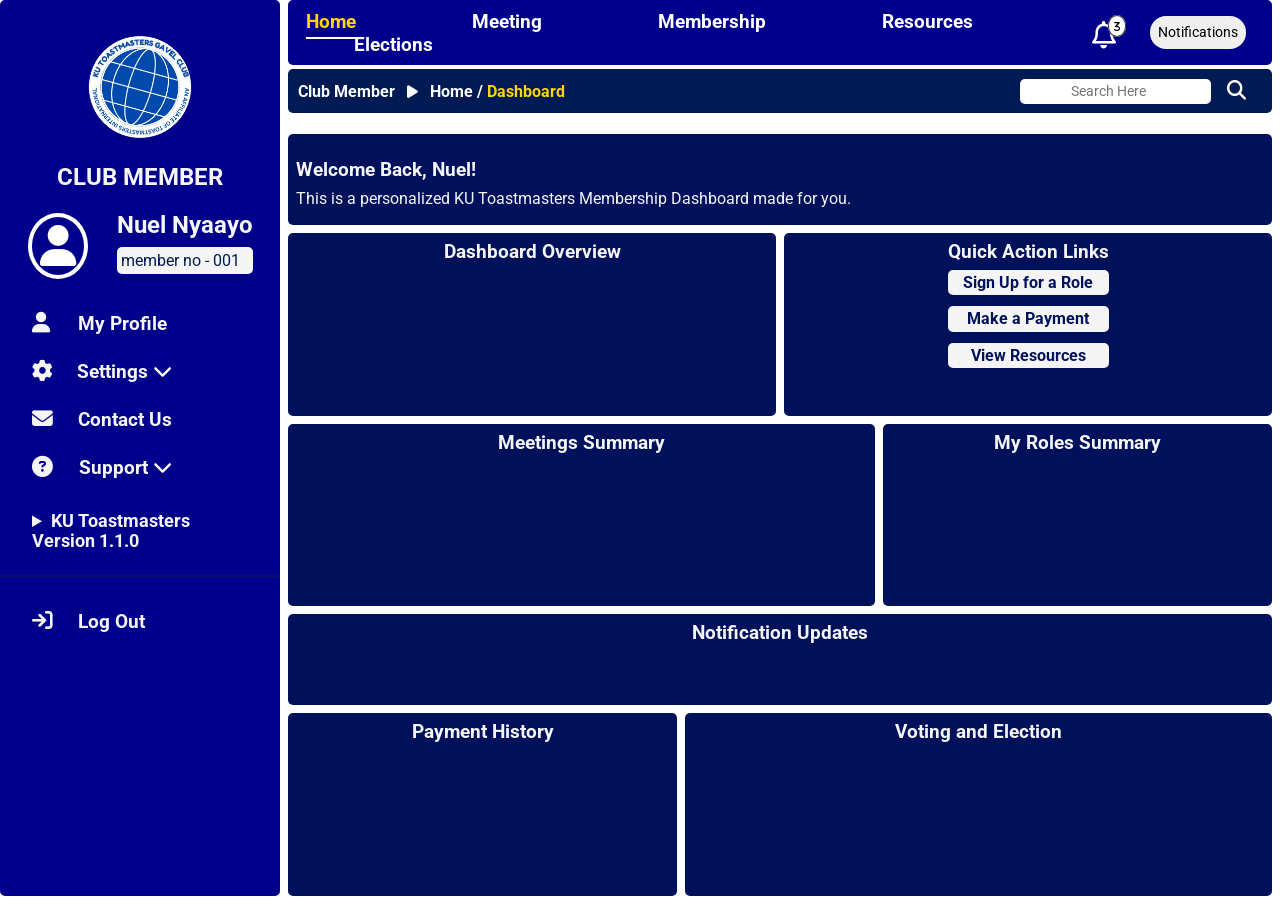
<file: index.html>
<!DOCTYPE html>
<html lang="en">
    <head>
        <meta charset="UTF-8">
        <meta http-equiv="X-UA-Compatible" content="IE=edge">
        <meta name="viewport" content="width=device-width, initial-scale=1.0">
        <title> KU TM Dashboard</title>
        <meta name="author" content="Nuel Nyaayo">
        <meta name="description" content="A Dashboard Page for KU Toastmasters Membership Website">
        <link rel="stylesheet" href="https://cdnjs.cloudflare.com/ajax/libs/font-awesome/6.5.0/css/all.min.css">
        <link rel="stylesheet" href="css/styles.css">
        <link rel="icon" href="favicon.ico" type="image/x-icon">
    </head>
    <body class="grid">
        <header class="header">
            <nav class="rounded-corners">
                <ul>
                    <li><a href="#" class="active">Home</a></li>
                    <li><a href="#">Meeting</a></li>
                    <li><a href="#">Membership</a></li>
                    <li><a href="#">Resources</a></li>
                    <li><a href="#">Elections</a></li>
                </ul>
                <div class="notification-area">
                    <span><i class="fa-regular fa-bell"><span class="notification-count">3</span></i></span>
                    <button class="no-border">Notifications</button>
                </div>
                
            </nav>
            <div class="breadcrumb rounded-corners">
                <p><span class="breadcrumb-spacer"></span> Club Member &nbsp; <span><i class="fa-solid fa-play"></i></span> &nbsp; Home &sol; <a href="#">Dashboard</a></p>
                <div class="search-area">
                    <input class="rounded-corners no-border" type="search" name="search" id="search" placeholder="Search Here">
                    <button class="no-border"><span><i class="fa-solid fa-magnifying-glass"></i></span></button>
                </div>
            </div>
        </header>
        <aside class="sidebar rounded-corners">
            <header class="aside-header">
                <figure class="tm-logo">
                    <img src="img/ku_tm_logo.png" alt="KU TM Logo" title="Toastmasters Logo" width="500" height="500">
                    <figcaption class="offscreen">KU TM Logo</figcaption>
                </figure>
                <h1 class="nowrap">Club Member</h1>
                <section class="user-profile">
                    <div class="profile-pic">
                        <span><i class="fa-solid fa-user"></i></span>
                    </div>
                    <div class="profile-info">
                        <h2 class="nowrap">Nuel Nyaayo</h2>
                        <p class="member-no rounded-corners">member no &#8209; 001</p>
                    </div>
                </section>
            </header>

            <ul class="side-list">
                <li><a href="#" class="rounded-corners">My Profile</a></li>
                <li>
                    <a href="#" class="rounded-corners">Settings&nbsp;<i class="fa-solid fa-chevron-down"></i>
                        <!-- <ul>
                            <li>Account Settings</li>
                            <li>General Settings</li>
                        </ul> -->
                    </a>
                </li>
                <li><a href="#" class="rounded-corners">Contact Us</a></li>
                <li>
                    <a href="#" class="rounded-corners">Support&nbsp;<i class="fa-solid fa-chevron-down"></i>
                        <!-- <ul>
                            <li>Learn More</li>
                            <li>Help</li>
                        </ul> -->
                    </a>
                </li>
            </ul>

            <details>
                <summary><strong>KU Toastmasters Version 1.1.0</strong></summary>
                <p>Inc, Toastmasters International, <br>&copy; Copyright 2025</p>
            </details>

            <footer>
                <ul>
                    <li><a href="login.html" class="rounded-corners">Log Out</a></li>
                </ul>
            </footer>

        </aside>
        <main class="dashboard">
            <section class="cards rounded-corners">
                <h3 class="nowrap">Welcome Back, Nuel!</h3>
                <p>This is a personalized KU Toastmasters Membership Dashboard made for you.</p>
            </section>
            <section class="cards rounded-corners">
                <h3 class="nowrap">Dashboard Overview</h3>
            </section>
            <section class="cards rounded-corners">
                <h3 class="nowrap">Quick Action Links</h3>
                <div class="nested-btns">
                    <button class="action-btn no-border rounded-corners">Sign Up for a Role</button>
                    <button class="action-btn no-border rounded-corners">Make a Payment</button>
                    <button class="action-btn no-border rounded-corners">View Resources</button>
                </div>
            </section>
            <section class="cards rounded-corners">
                <h3 class="nowrap">Meetings Summary</h3>
            </section>
            <section class="cards rounded-corners">
                <h3 class="nowrap">My Roles Summary</h3>
            </section>
            <section class="cards rounded-corners">
                <h3 class="nowrap">Notification Updates</h3>
            </section>
            <section class="cards rounded-corners">
                <h3 class="nowrap">Payment History</h3>
            </section>
            <section class="cards rounded-corners">
                <h3 class="nowrap">Voting and Election</h3>
            </section>
        </main>
    </body>
</html>
</file>
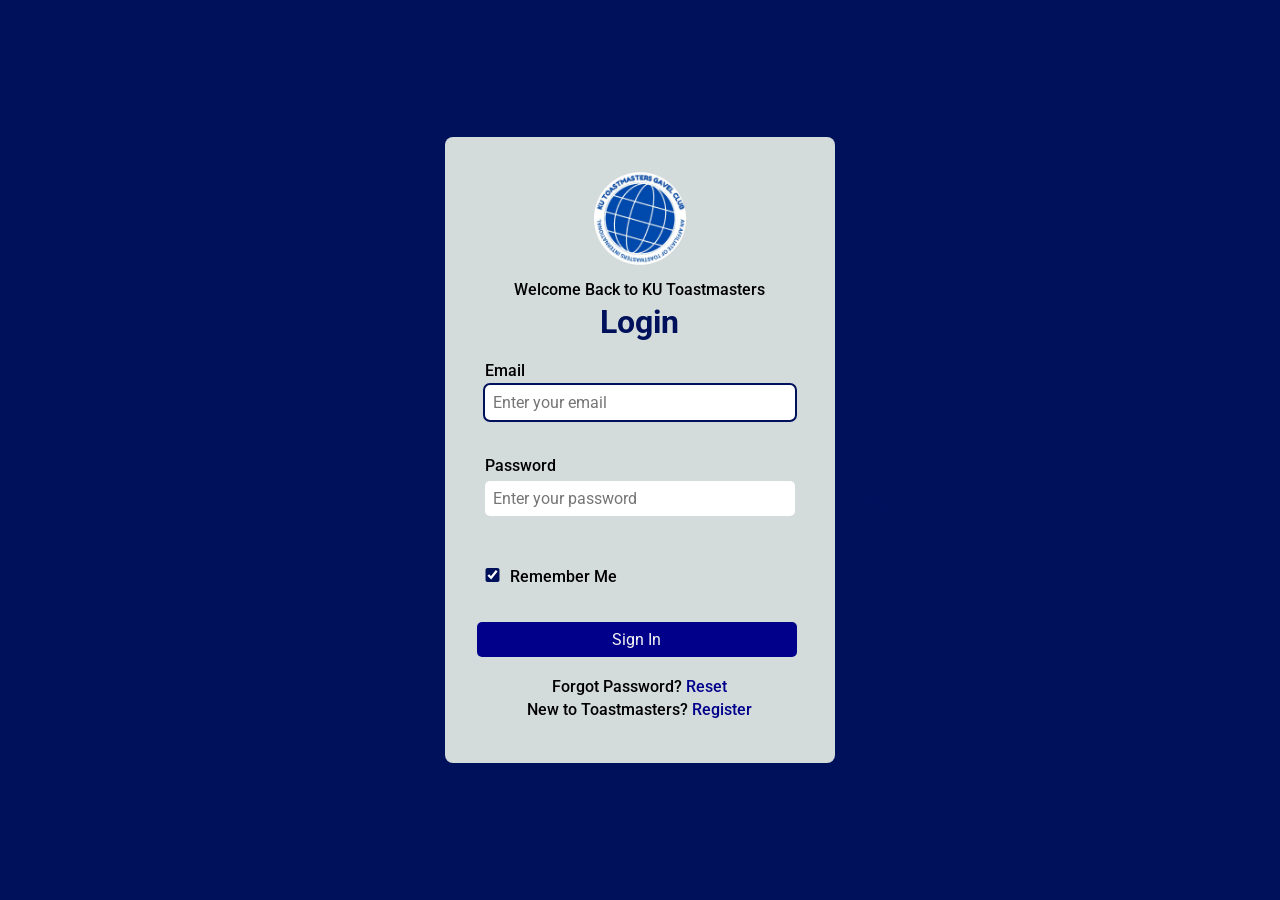
<file: login.html>
<!DOCTYPE html>
<html lang="en">
    <head>
        <meta charset="UTF-8">
        <meta http-equiv="X-UA-Compatible" content="IE=edge">
        <meta name="viewport" content="width=device-width, initial-scale=1.0">
        <title> KU TM Login Page</title>
        <meta name="author" content="Nuel Nyaayo">
        <meta name="description" content="A Login Page for KU Toastmasters Membership Website">
        <link rel="stylesheet" href="https://cdnjs.cloudflare.com/ajax/libs/font-awesome/6.5.0/css/all.min.css">
        <link rel="stylesheet" href="css/styles.css">
        <link rel="icon" href="favicon.ico" type="image/x-icon">
    </head>
    <body class="back-color center">
        <main class="form-container login-container">
            <form action="index.html" method="get">
                <figure class="logo-figure">
                    <img src="img/ku_tm_logo.png" alt="KU TM Logo" title="Toastmasters Logo" width="500" height="500" loading="lazy">
                    <figcaption class="offscreen"> KU TM Logo</figcaption> 
                </figure>
                <p class="title nowrap">Welcome Back to KU Toastmasters</p>
                <h1 class="nowrap">Login</h1>
                <fieldset class="no-border">
                    <legend class="offscreen">Login Information</legend>
                    
                    <div class="form-group">
                        <label for="email">Email</label> <br>
                        <input class="no-border rounded-corners" type="email" name="email" id="email" placeholder="Enter your email" pattern="^\d{4,}\.\d{4}@students\.ku\.ac\.ke$" title="Please enter a valid KU corporate email" autocomplete="on" autofocus required>
                    </div>
                    <div class="form-group">
                        <div class="password-container">
                            <label for="password">Password</label> <br>
                            <input class="no-border rounded-corners" type="password" name="password" id="password" placeholder="Enter your password" pattern="^.{8,}$" title="Please enter a minimum of 8 characters" required>
                            <i class="fa-solid fa-eye-slash login-positioning"></i>
                        </div>
                    </div>
                    <div class="checkbox-area">
                        <input class="no-border" type="checkbox" name="rememberMe" id="rememberMe" value="rememberMe" checked>
                        <label class="check-label" for="rememberMe">Remember Me</label>
                    </div>
                
                </fieldset>

                <button class="submit-btn no-border rounded-corners" type="submit">Sign In</button>

                <p class="title">Forgot Password? <a href="#" title="reset your password">Reset</a></p>
                <p class="title">New to Toastmasters? <a href="register.html" title="create an account">Register</a></p>

            </form>
        </main>
    </body>
</html>
</file>
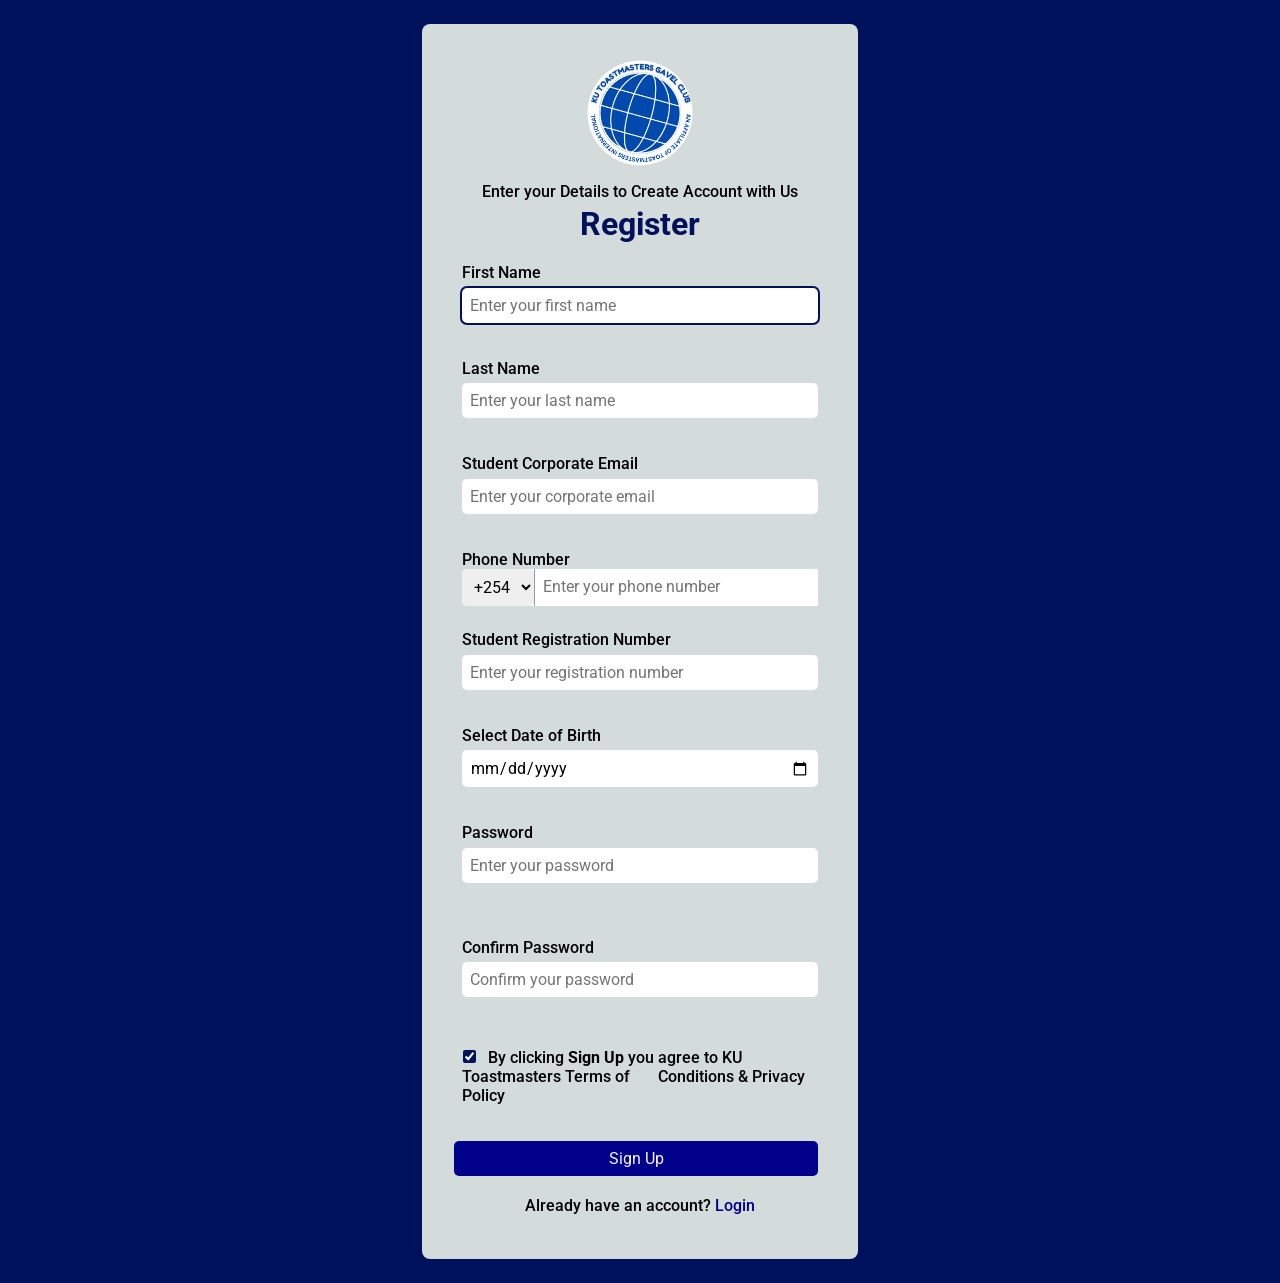
<file: register.html>
<!DOCTYPE html>
<html lang="en">
    <head>
        <meta charset="UTF-8">
        <meta http-equiv="X-UA-Compatible" content="IE=edge">
        <meta name="viewport" content="width=device-width, initial-scale=1.0">
        <title> KU TM Register Page</title>
        <meta name="author" content="Nuel Nyaayo">
        <meta name="description" content="A Register Page for KU Toastmasters Membership Website">
        <link rel="stylesheet" href="https://cdnjs.cloudflare.com/ajax/libs/font-awesome/6.5.0/css/all.min.css">
        <link rel="stylesheet" href="css/styles.css">
        <link rel="icon" href="favicon.ico" type="image/x-icon">
    </head>
    <body class="back-color">
        <main class="form-container register-container">
            <form action="https://httpbin.org/post" method="post">
                <figure class="logo-figure">
                    <img src="img/ku_tm_logo.png" alt="KU TM Logo" title="Toastmasters Logo" width="500" height="500" loading="lazy">
                    <figcaption class="offscreen"> KU TM Logo</figcaption> 
                </figure>
                <p class="title nowrap">Enter your Details to Create Account with Us</p>
                <h1 class="nowrap">Register</h1>
                <fieldset class="no-border">
                    <legend class="offscreen">Member Information</legend>
                    <div class="form-group">
                        <label for="firstName">First Name</label> <br>
                        <input class="no-border rounded-corners" type="text" name="firstName" id="firstName" placeholder="Enter your first name" pattern="^[a-zA-Z]{3,}$" title="Please enter in more than 3 letters" autofocus autocomplete="on" required>
                    </div>
                    <div class="form-group">
                        <label for="lastName">Last Name</label> <br>
                        <input class="no-border rounded-corners" type="text" name="lastName" id="lastName" placeholder="Enter your last name" pattern="^[a-zA-Z]{3,}$" title="Please enter in more than 3 letters" autocomplete="on" required>
                    </div>
                    <div class="form-group">
                        <label for="corporateEmail">Student Corporate Email</label> <br>
                        <input class="no-border rounded-corners" type="email" name="corporateEmail" id="corporateEmail" placeholder="Enter your corporate email" pattern="^\d{4,}\.\d{4}@students\.ku\.ac\.ke$" title="Please enter a valid KU corporate email" autocomplete="on" required>
                    </div>
                    <!-- <div class="form-group">
                        <label for="phone">Phone Number</label> <br>
                        <input class="no-border rounded-corners" type="tel" name="phone" id="phone" placeholder="Enter your phone number" pattern="^(\+254|0)7\d{8}$" autocomplete="on" required>
                    </div> -->
                    <div class="form-group">
                        <label for="phone">Phone Number</label> <br>
                        <div class="phone-container no-border rounded-corners">
                            <select class="country-codes rounded-corners no-border" name="country-code" id="country-code">
                                <option value="kenya" selected>+254</option>
                                <option value="tanzania">+255</option>
                                <option value="uganda">+256</option>
                            </select> 
                            <input class="phone-input rounded-corners no-border" type="tel" name="phone" id="phone" placeholder="Enter your phone number" pattern="^\d{9}$" title="Please enter your phone number without the country code portion" autocomplete="on" required>
                        </div>
                    </div>
                    <div class="form-group">
                        <label for="registrationNumber">Student Registration Number</label> <br>
                        <input class="no-border rounded-corners" type="text" name="registrationNumber" id="registrationNumber" placeholder="Enter your registration number" pattern="^[A-Z]{1}[0-9]{2,3}S?/[0-9]{4,5}/[0-9]{4}$" autocomplete="on" required>
                    </div>
                    <div class="form-group">
                        <label for="dob">Select Date of Birth</label> <br>
                        <input class="no-border rounded-corners" type="date" name="dob" id="dob" autocomplete="on" required>
                    </div>
                    <div class="form-group">
                        <div class="password-container">
                            <label for="userPassword">Password</label> <br>
                            <input class="no-border rounded-corners" type="password" name="userPassword" id="userPassword" placeholder="Enter your password" pattern="^.{8,}$" title="Please enter a minimum of 8 characters" autocomplete="on" required>
                            <i class="fa-solid fa-eye-slash register-positioning"></i>
                        </div>
                    </div>
                    <div class="form-group">
                        <div class="password-container">
                            <label for="confirmPassword">Confirm Password</label> <br>
                            <input class="no-border rounded-corners" type="password" name="confirmPassword" id="confirmPassword" placeholder="Confirm your password" pattern="^.{8,}$" title="Please enter a minimum of 8 characters" autocomplete="on" required>
                            <i class="fa-solid fa-eye-slash register-positioning"></i>
                        </div>
                    </div>
                    <div class="checkbox-area">
                        <input class="no-border" type="checkbox" name="agreeToTerms" id="agreeToTerms" value="agreeToTerms" checked>
                        <label class="check-label" for="agreeToTerms">By clicking <strong>Sign Up</strong> you agree to KU Toastmasters Terms of <span class="spacer"></span>Conditions & Privacy Policy</label>
                    </div>
                
                </fieldset>

                <button class="submit-btn no-border rounded-corners" type="submit">Sign Up</button>

                <p class="title">Already have an account? <a href="login.html" title="login into your account">Login</a></p>

            </form>
        </main>
    </body>
</html>
</file>
<file: css/styles.css>
@import url('https://fonts.googleapis.com/css2?family=Roboto:ital,wght@0,100..900;1,100..900&display=swap');

/* Begin Reset */
* {
    margin: 0;
    padding: 0;
    box-sizing: border-box;
}

img {display: block}

/* End Reset */

/* Utililty Classes */

.nowrap {
    white-space: nowrap;
}

.offscreen {
    position: absolute;
    left: -10000px;
}

.rounded-corners {
    border-radius: 5px;
}

.no-border {
    border: none;
}
/* End Utility Class */

/* General Styles */

body {
    font-family: "Roboto", sans-serif;
    /* font-optical-sizing: auto; */
    font-weight: 400;
    font-style: normal;
    font-variation-settings:
        "wdth" 100;
}

li {
    list-style-type: none;
}

i {
    color: white;
    font-size: 1.5rem
}

img {
    width: 100%;
    height: auto;
}

h1, h2 {
    color: whitesmoke;
}

input, label, button, select {
    font: inherit;
}

input[type="date"] {
    cursor: pointer;
}

label {font-weight: 500}


/* ////////////////////////////////////////// */

/* Dashboard Page Styles */
.grid {
    overflow: hidden;
    display: grid;
    grid-template-columns: repeat(9, 1fr);
    grid-auto-rows: 14vh auto;
    grid-template-areas: 
        "sb sb hd hd hd hd hd hd hd"
        "sb sb mn mn mn mn mn mn mn";
    max-height: 99.5vh;
}

/* Header Area */

.header {
    grid-area: hd;
}

.header nav {
    display: flex;
    justify-content: space-between;
    align-items: center;
    gap: 3rem;
    background-color: darkblue;
    padding: 0.6rem;
    margin: 0 0.5rem 0 0.25rem;
}

.notification-area {
    display: flex;
    align-items: flex-end;
    gap: 1rem;
    margin-right: 1rem;
}

.notification-area i {
    font-size: 1.7rem;
}

.notification-count {
    position:relative;
    top: -15px;
    left: -8px;
    background-color: white;
    color: black;
    border-radius: 50%;
    font-size: 0.6rem;
    padding: 0.3rem;
    z-index: 1;
    font-weight: bold;
    border: 1px solid #333;
}

.notification-area button {
    padding: 0.5rem;
    border-radius: 1rem;
    font-size: 0.9rem;
    color: #000;
    transition: background-color 0.3s ease;
}

.notification-area button:hover, .notification-area button:focus {
    background-color: gold;
}

.header li {
    display: inline-block;
    margin-inline: 3.5rem;
}

.header li:first-child {
    margin-left: 0.5rem;
}

.header li a {
    text-decoration: none;
    color: #fff;
    font-weight: bold;
    font-size: 1.2rem;
    
}

.header li a:hover, .header li a:focus, .header li a.active {
    color: gold;
    padding-bottom: 0.25rem;
    border-bottom: 2px solid #fff;
}

.breadcrumb {
    display: flex;
    justify-content: space-between;
    align-items: center;
    margin: 0.25rem 0.5rem 0 0.25rem;
    padding: 0.6rem;
    background-color: #001a53;
}

.breadcrumb-spacer {
    width: 0.5rem;
}

.breadcrumb p {
    color: white;
    font-weight: bold;
}

.breadcrumb p i {
    font-size: 0.9rem;
}

.search-area {
    display: flex;
    justify-content: space-around;
    align-items: center;
    gap: 1rem;
    margin-right: 1rem;
}

.breadcrumb a {
    color: gold;
    text-decoration: none;
}

.breadcrumb a:hover {
    text-decoration: underline;
    font-weight: 500;
}

.search-area input {
    text-align: center;
    padding: 0.25rem;
    font-size: 0.9rem;
    font-weight: 400;
}

.search-area button {
    background-color: transparent;
}

.search-area button i {
    font-size: 1.2rem;
}

.search-area i:hover {
    color: gold;
}

/* Sidebar Area */

.sidebar {
    grid-area: sb;
    background-color: darkblue;
    margin: 0 0.25rem 0 0;
    height: 99.5vh;
}

.aside-header {
    display: flex;
    flex-flow: column wrap;
    align-items: center;
    margin-top: 1.5rem;
    
}

.tm-logo {
    width: 45%; 
}

.aside-header h1 {
    margin: 0.8rem 0.5rem 0.5rem;
    text-transform: uppercase; 
}

.user-profile {
    display: flex;
    justify-content: center;
    gap: 1.8rem;
    margin: 0.5rem;
}

.profile-pic {
    display: flex;
    justify-content: center;
    align-items: center;
    padding-top: 0.4rem
}

.profile-pic span {
    border-radius: 50%;
    border: 4px solid #fff;
    padding: 0.5rem;
    transition: scale 0.3s ease;
}

.profile-pic span:hover {
    scale: 1.2
}

.profile-pic i {
    font-size: 2.6rem;
}

.profile-info {
    display: flex;
    flex-flow: column nowrap;
    justify-content: center;
    gap: 0.5rem;

}

.profile-info p {
    background: whitesmoke;
    color: #001a53;
    padding: 0.25rem;
}

.side-list {
    display: flex;
    flex-flow: column nowrap;
    gap: 1.5rem;
    margin: 1.5rem 0 2rem 2rem;
}

.side-list li:first-child::before {
    content: "\f007";
    font-family: "Font Awesome 6 Free"; 
    font-weight: 900;
    color: whitesmoke;
    margin-right: 1.5rem;
    font-size: 1.3rem;
}

.side-list li:nth-child(2)::before {
    content: "\f013";
    font-family: "Font Awesome 6 Free"; 
    font-weight: 900;
    color: whitesmoke; 
    margin-right: 1rem;
    font-size: 1.3rem;
}

.side-list li:nth-child(3)::before {
    content: "\f0e0";
    font-family: "Font Awesome 6 Free"; 
    font-weight: 900; 
    color: whitesmoke;
    margin-right: 1.3rem;
    font-size: 1.3rem;
}

.side-list li:last-child::before {
    content: "\f059";
    font-family: "Font Awesome 6 Free"; 
    font-weight: 900;
    color: whitesmoke; 
    margin-right: 1.1rem;
    font-size: 1.3rem;
}

.side-list i {
    font-size: 1.2rem;
    transition: color 0.3s ease;
}

.side-list a:hover i {
    color: #000;
}

.sidebar li a {
    color: whitesmoke;
    text-decoration: none;
    font-weight: bold;
    font-size: 1.2rem;
    padding: 0.25rem;
    transition: color 0.3s ease, background-color 0.3s ease;
}

.sidebar li a:hover {
    color: #000;
    background-color: gold;
}

.sidebar details {
    color: whitesmoke;
    margin: 1.5rem 1.5rem 1.5rem 2rem;
    font-size: 1.1rem;

}

details p {
    margin-left: 1.2rem;
    margin-top: 0.25rem;
}

.sidebar footer {
    padding: 2rem 0 1.5rem 2rem;
    border-top: 2px solid #001a53bd;
}

.sidebar footer a {
    color: whitesmoke;
}

.sidebar footer li:first-child::before {
    content: "\f090";
    font-family: "Font Awesome 6 Free"; 
    font-weight: 900; 
    margin-right: 1.3rem;
    color: whitesmoke;
    font-size: 1.3rem;
}

/* Main Content Area */

.dashboard {
    grid-area: mn;
    display: grid;
    grid-template-columns: repeat(10, 1fr);
    margin: 0.5rem 0.5rem 0 0.25rem;
    gap: 0.5rem;
    grid-template-rows: 1.5fr 3fr 3fr 1.5fr 3fr; 
}

.cards {
    color: whitesmoke;
    background-color: #00115c;
    display: grid;
    place-content: start center;
    padding-top: 0.5rem;
}

.cards:first-child {
    grid-column: 1 / 11;
    grid-row: 1 / 2;
    display: grid;
    place-content: center start;
    padding-left: 0.5rem;
    line-height: 1.6;
}

.cards:nth-child(2) {
    grid-area: 2 / 1 / 3 / 6;
}

.cards:nth-child(3) {
    grid-area: 2 / 6 / 3 / 11;
}

.cards:nth-child(3) h3 {
    margin-bottom: 0.4rem;
}

.cards .nested-btns {
    display: grid;
    grid-auto-flow: row;
    gap: 0.7rem;
}

.cards .action-btn {
    color: #00115c;
    background-color: whitesmoke;
    padding: 0.2rem;
    font-weight: bold;
}

.cards:nth-child(4) {
    grid-area: 3 / 1 / 4 / 7;
}

.cards:nth-child(5) {
    grid-area: 3 / 7 / 4 / 11;
}

.cards:nth-child(6) {
    grid-area: 4 / 1 / 5 / 11;
}

.cards:nth-child(7) {
    grid-area: 5 / 1 / 6 / 5;
}

.cards:last-child {
    grid-area: 5 / 5 / 6 / 11;
}



/* ///////////////////////////////// */

/* Register & Login Forms Shared Styles */

fieldset {
    margin: 0.5rem;
}

input:not([type="checkbox"]):not([type="search"]):not([type="tel"]) {
    width: 100%;
    padding: 0.5rem;
    margin: 0.35rem 0 1.5rem;
}

input:not([type="checkbox"]):not([type="search"]):not([type="tel"]):focus {
    outline: 2px solid #00115c;
}

input[type="checkbox"] {
    cursor: pointer;
    accent-color: #00115c;
    width: 15px;
    height: 13.5px;
}

input:-webkit-autofill {
    background-color: #fff !important;
    transition: background-color 5000s ease-in-out 0s; 
}

.back-color {
    background-color: #00115c;
}

.form-container {
    background-color: rgb(212, 219, 219);
    padding: 1.5rem 2rem 2.5rem;
}

.logo-figure {
    width: 35%;
    margin: 0 auto;
}

.title {
    font-weight: 500;
    text-align: center;
    margin: 0.25rem;
}

.form-container h1 {
    text-align: center;
    color:#00115c; 
}

.form-group {
    margin: 0.75rem 0 0.5rem;
}

.password-container i {
    color: #00115c;
    font-size: 1rem;
    z-index: 1;
}

.password-container i:hover {
    color: darkblue;
    cursor: pointer;
}

.checkbox-area {
    margin: 0 0 1.5rem;
}

.check-label {
    margin-left: 0.4rem;
}

.submit-btn {
    width: 98%;
    padding: 0.5rem;
    margin: 0.25rem 0 1rem;
    color: whitesmoke;
    background-color: darkblue;
    transition: background-color 0.3s ease;
}

.submit-btn:hover {
    background-color: hsla(240, 100%, 27%, 0.9);
    cursor: pointer;
}

.title a {
    color: darkblue;
    text-decoration: none;
}

.title a:hover {
    color: rgba(0, 0, 139, 0.822);
    text-decoration: underline;
}


/* ////////////////////////////////// */

/* Register Page Styles */

.register-container {
    max-width: 34%;
    margin: 1.5rem auto;
    border-radius: 8px;
}

.phone-container {
    width: 100%;
    margin: 0 0 1.5rem;
    background-color: #fff;
    display: flex;
}

.phone-container:focus-within {
    outline: 2px solid #00115c;

}

.country-codes {
    padding: 0.5rem;
    height: 95%;
    outline: none;
    flex: 1;
    /* width: 16%; */
}

.phone-input {
    height: 100%;
    padding: 0.5rem 0.5rem 0.65rem;
    outline: none;
    flex: 9;
    border-left: 0.5px solid #00115c6b;
    border-radius: 0;
    /* width: 84% */
}

input[type="date"]::-webkit-calendar-picker-indicator {
    cursor: pointer;
}

.register-positioning {
    position: relative;
    top: -50px;
    right: -430px;
}

.spacer {
    display: inline-block;
    width: 1.5rem;
}

/* ////////////////////////////////// */

/* Login Page Styles */

.center {
    display: flex;
    justify-content: center;
    align-items: center;
    height: 100vh;
}

.login-container {
    max-width: 30.5%;
    border-radius: 8px;
}

.login-positioning {
    position: relative;
    top: -50px;
    right: -380px;
}
</file>
